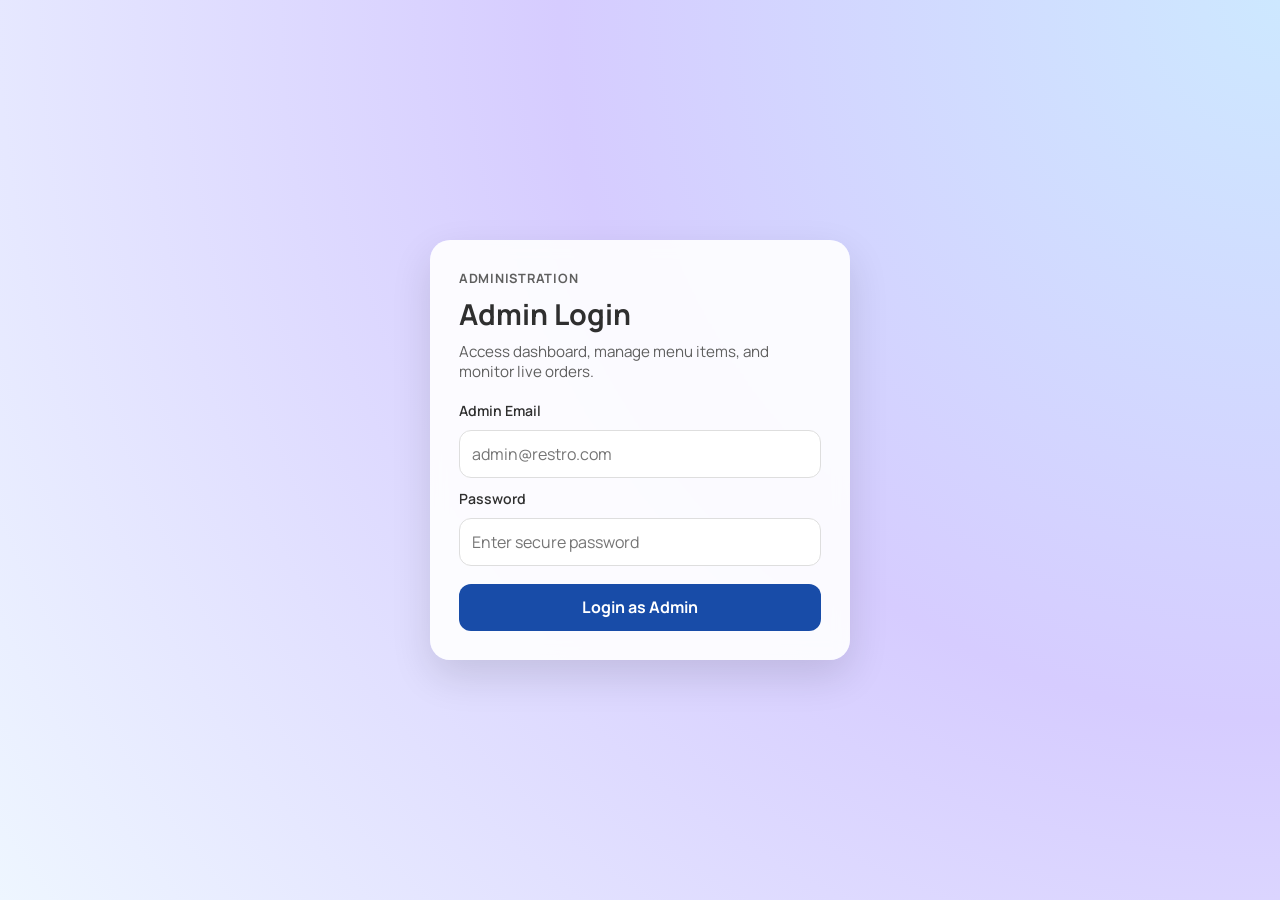
<file: admin.html>
<!doctype html>
<html lang="en">

<head>
  <meta charset="UTF-8" />
  <meta name="viewport" content="width=device-width, initial-scale=1.0" />
  <title>Restro Admin Login</title>
  <link rel="preconnect" href="https://fonts.googleapis.com">
  <link rel="preconnect" href="https://fonts.gstatic.com" crossorigin>
  <link href="https://fonts.googleapis.com/css2?family=Manrope:wght@400;600;700&display=swap" rel="stylesheet">
  <link rel="stylesheet" href="styles.css" />
</head>

<body class="admin-theme">
  <main class="page">
    <section class="login-card">
      <p class="kicker">Administration</p>
      <h1>Admin Login</h1>
      <p class="subtext">Access dashboard, manage menu items, and monitor live orders.</p>

      <form class="login-form" onsubmit="handleLogin(event)">
        <label for="admin-email">Admin Email</label>
        <input id="admin-email" type="email" placeholder="admin@restro.com" required />

        <label for="admin-password">Password</label>
        <input id="admin-password" type="password" placeholder="Enter secure password" required />

        <button type="submit">Login as Admin</button>
      </form>
    </section>
  </main>

  <script>
    function handleLogin(e) {
      e.preventDefault();
      const pass = document.getElementById('admin-password').value;
      const credentials = JSON.parse(localStorage.getItem('admin_credentials') || '{"password":"admin"}');

      if (pass === credentials.password) {
        sessionStorage.setItem('adminLoggedIn', 'true');
        window.location.href = 'admin-dashboard.html';
      } else {
        alert("Incorrect password. Please try again.");
      }
    }
  </script>
</body>

</html>
</file>
<file: styles.css>
:root {
  --bg: radial-gradient(circle at top right, #ffe6b8, #ffd1d1 44%, #fef6e4);
  --card-bg: rgba(255, 255, 255, 0.9);
  --text: #2f2f2f;
  --muted: #5f5f5f;
  --primary: #d35400;
  --primary-hover: #b84500;
  --ring: rgba(211, 84, 0, 0.25);
}

* {
  box-sizing: border-box;
}

body {
  margin: 0;
  min-height: 100vh;
  font-family: "Manrope", sans-serif;
  color: var(--text);
}

.page {
  min-height: 100vh;
  display: grid;
  place-items: center;
  padding: 1rem;
  background: var(--bg);
}

.login-card {
  width: min(100%, 420px);
  background: var(--card-bg);
  backdrop-filter: blur(8px);
  border-radius: 1.25rem;
  padding: 1.4rem;
  box-shadow: 0 16px 40px rgba(0, 0, 0, 0.12);
}

.kicker {
  margin: 0;
  font-size: 0.8rem;
  letter-spacing: 0.06em;
  text-transform: uppercase;
  color: var(--muted);
  font-weight: 700;
}

h1 {
  margin: 0.4rem 0 0.5rem;
  font-size: clamp(1.4rem, 3.4vw, 1.8rem);
}

.subtext {
  margin: 0 0 1.15rem;
  color: var(--muted);
  line-height: 1.35;
  font-size: 0.95rem;
}

.login-form {
  display: grid;
  gap: 0.65rem;
}

label {
  font-size: 0.88rem;
  font-weight: 600;
}

input {
  width: 100%;
  border: 1px solid #dedede;
  border-radius: 0.75rem;
  padding: 0.75rem;
  font: inherit;
  background: #fff;
}

input:focus {
  border-color: var(--primary);
  outline: 3px solid var(--ring);
}

button {
  margin-top: 0.45rem;
  border: 0;
  border-radius: 0.75rem;
  padding: 0.78rem;
  background: var(--primary);
  color: #fff;
  font: inherit;
  font-weight: 700;
  cursor: pointer;
  transition: background-color 0.2s ease;
}

button:hover {
  background: var(--primary-hover);
}

.alt-link {
  display: inline-block;
  margin-top: 1rem;
  color: var(--primary);
  text-decoration: none;
  font-weight: 600;
}

.customer-theme {
  --bg: radial-gradient(circle at top left, #ffe6b8, #ffd1d1 44%, #fef6e4);
  --primary: #d35400;
  --primary-hover: #b84500;
  --ring: rgba(211, 84, 0, 0.25);
}

.admin-theme {
  --bg: radial-gradient(circle at top right, #cde8ff, #d6ccff 46%, #eef6ff);
  --primary: #184ca8;
  --primary-hover: #143f8b;
  --ring: rgba(24, 76, 168, 0.25);
}

@media (min-width: 768px) {
  .login-card {
    padding: 1.8rem;
  }
}
</file>
